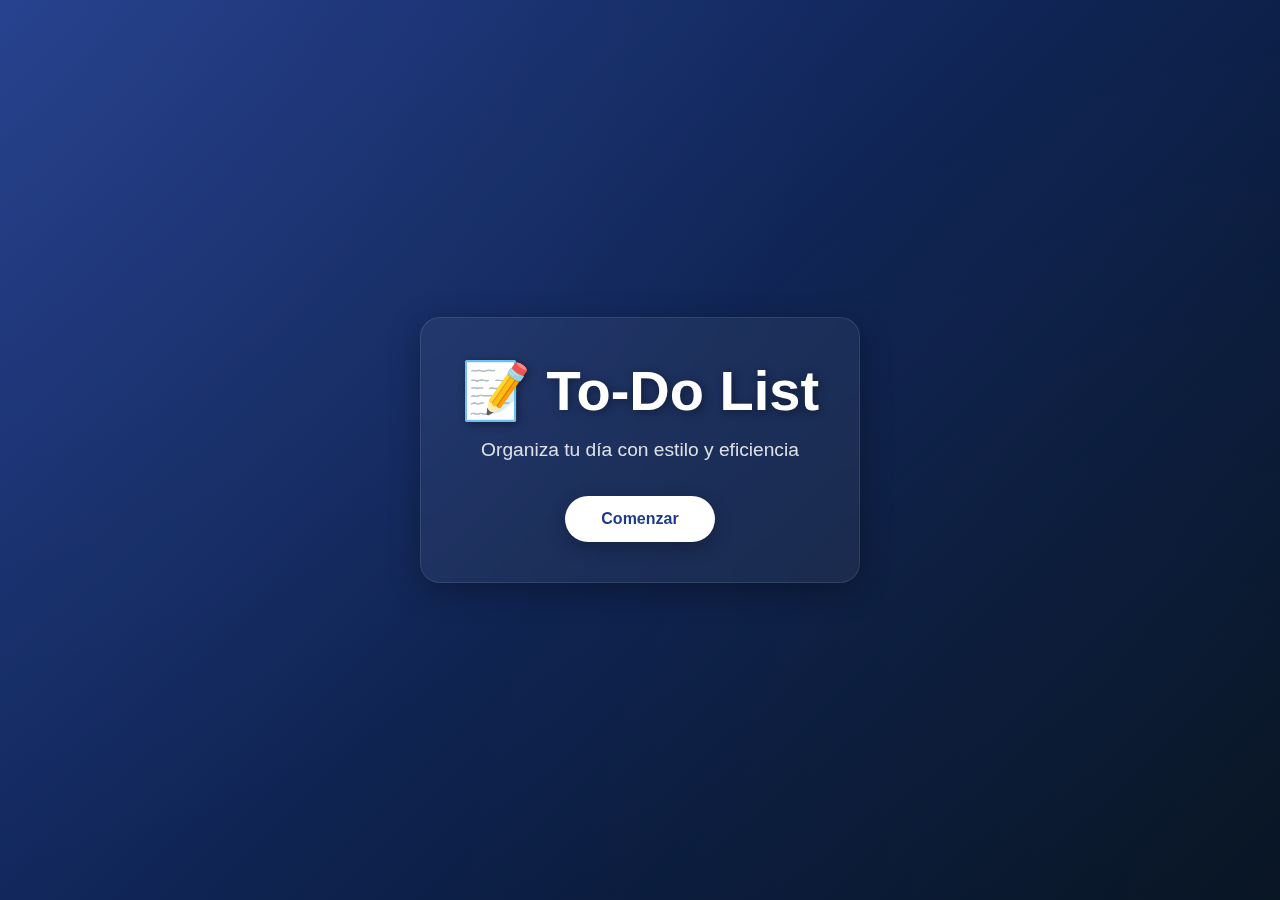
<file: index.html>
<!DOCTYPE html>
<html lang="es">
<head>
  <meta charset="UTF-8" />
  <meta name="viewport" content="width=device-width, initial-scale=1.0" />
  <link rel="stylesheet" href="index.css" />
  <link rel="stylesheet" href="config.css" />
  <link rel="stylesheet" href="components/footer/footercomponents.css">
  <link href="https://fonts.googleapis.com/css2?family=Outfit:wght@400;700&display=swap" rel="stylesheet">
  <title>To-Do List</title>
</head>
<body>
  <div class="pantalla-completa">
    <div class="contenido">
      <h1 class="titulo">📝 To-Do List</h1>
      <p class="subtitulo">Organiza tu día con estilo y eficiencia</p>
      <a href="./pages/dashboard.html"><button class="btn-iniciar">Comenzar</button></a>
    </div>
  </div>
</body>
</html>
</file>
<file: index.css>
.pantalla-completa {
    height: 100%;
    background: linear-gradient(135deg, #1e3a8a, #010e1c);
    display: flex;
    justify-content: center;
    align-items: center;
    padding: 20px;
    color: white;
    position: relative;
    overflow: hidden;     
  }
  .pantalla-completa::before {
    content: '';
    position: absolute;
    width: 200%;
    height: 200%;
    background: radial-gradient(circle at 20% 20%, rgba(255,255,255,0.05), transparent 40%),
                radial-gradient(circle at 80% 80%, rgba(255,255,255,0.04), transparent 40%);
    animation: fondoAnimado 20s linear infinite;
    z-index: 0;
  }
  
  @keyframes fondoAnimado {
    0% { transform: translate(0, 0); }
    100% { transform: translate(-20%, -20%); }
  }
  
  .contenido {
    position: relative;
    z-index: 1;
    background: rgba(255, 255, 255, 0.05);
    border: 1px solid rgba(255, 255, 255, 0.1);
    padding: 40px;
    border-radius: 20px;
    backdrop-filter: blur(12px);
    box-shadow: 0 8px 32px rgba(0,0,0,0.3);
    animation: fadeIn 1.2s ease-in-out;
    text-align: center;
  }
  
  @keyframes fadeIn {
    from { opacity: 0; transform: translateY(-20px); }
    to { opacity: 1; transform: translateY(0); }
  }
  
  .titulo {
    font-size: 3.5rem;
    font-weight: 700;
    margin-bottom: 15px;
    text-shadow: 2px 2px 10px rgba(0,0,0,0.4);
  }
  
  .subtitulo {
    font-size: 1.2rem;
    font-weight: 400;
    opacity: 0.85;
    margin-bottom: 35px;
  }
  
  .btn-iniciar {
    padding: 14px 36px;
    font-size: 1rem;
    font-weight: 600;
    border: none;
    border-radius: 40px;
    background: #ffffff;
    color: #1e3a8a;
    cursor: pointer;
    transition: all 0.3s ease;
    box-shadow: 0 6px 18px rgba(0,0,0,0.25);
  }
  
  .btn-iniciar:hover {
    background-color: #e0e7ff;
    transform: scale(1.07);
  }
  footer {
    background-color: black;
    padding: 10px 0;
    text-align: center;
    font-family: sans-serif;
    color: white;
}

.footer-contenido {
    display: flex;
    justify-content: center;
    align-items: center;
    gap: 10px;
}

.footer-github {
    color: rgb(15, 15, 148);
    text-decoration: none;
    font-weight: bold;
}

.footer-github:hover {
    text-decoration: underline;
}
</file>
<file: config.css>
* {
    margin: 0;
    padding: 0;
    box-sizing: border-box;
  }
  
  html, body {
    height: 100%;
    width: 100%;
    font-family: 'Segoe UI', sans-serif;
  }
  
  :root{
    --color-rojo: red;
    --color-verde: green;
    --color-azul: blue;

    --titulo-h1: 2.6rem;
    --titulo-h2: 1.8rem;
    --titulo-h3: 16rem;
    --parrafo: 14rem;
    --spam: 12rem;

  }
</file>
<file: components/footer/footercomponents.css>
/* Estilo general del footer */
footer {
    background-color: black;
    padding: 1rem 0;
    text-align: center;
    font-family: sans-serif;
    color: white;
    position: relative;
    top: 7rem;
}

/* Contenido dentro del footer */
.footer-contenido {
    display: flex;
    justify-content: center;
    align-items: center;
    gap: 0.5rem;
    flex-wrap: wrap; /* permite que los elementos se acomoden en varias líneas en pantallas pequeñas */
}

/* Enlace de GitHub dentro del footer */
.footer-github {
    color: rgb(15, 15, 148);
    text-decoration: none;
    font-weight: bold;
    font-size: 1rem;
}

.footer-github:hover {
    text-decoration: underline;
}

/* Media query para tablets y móviles */
@media (max-width: 768px) {
    .footer {
        padding: 0.75rem 0;
        font-size: 0.9rem;
        position: relative;
    }

    .footer-contenido {
        gap: 0.25rem;
        flex-direction: column; /* los enlaces se apilan verticalmente en pantallas pequeñas */
    }

    .footer-github {
        font-size: 0.9rem;
    }
}

@media (max-width: 1200px) {
    footer {
        padding: 0.5rem 0;
        font-size: 0.8rem;
        position: relative;
        top: 20rem;
    }

    .footer-github {
        font-size: 0.85rem;
    }
}
</file>
